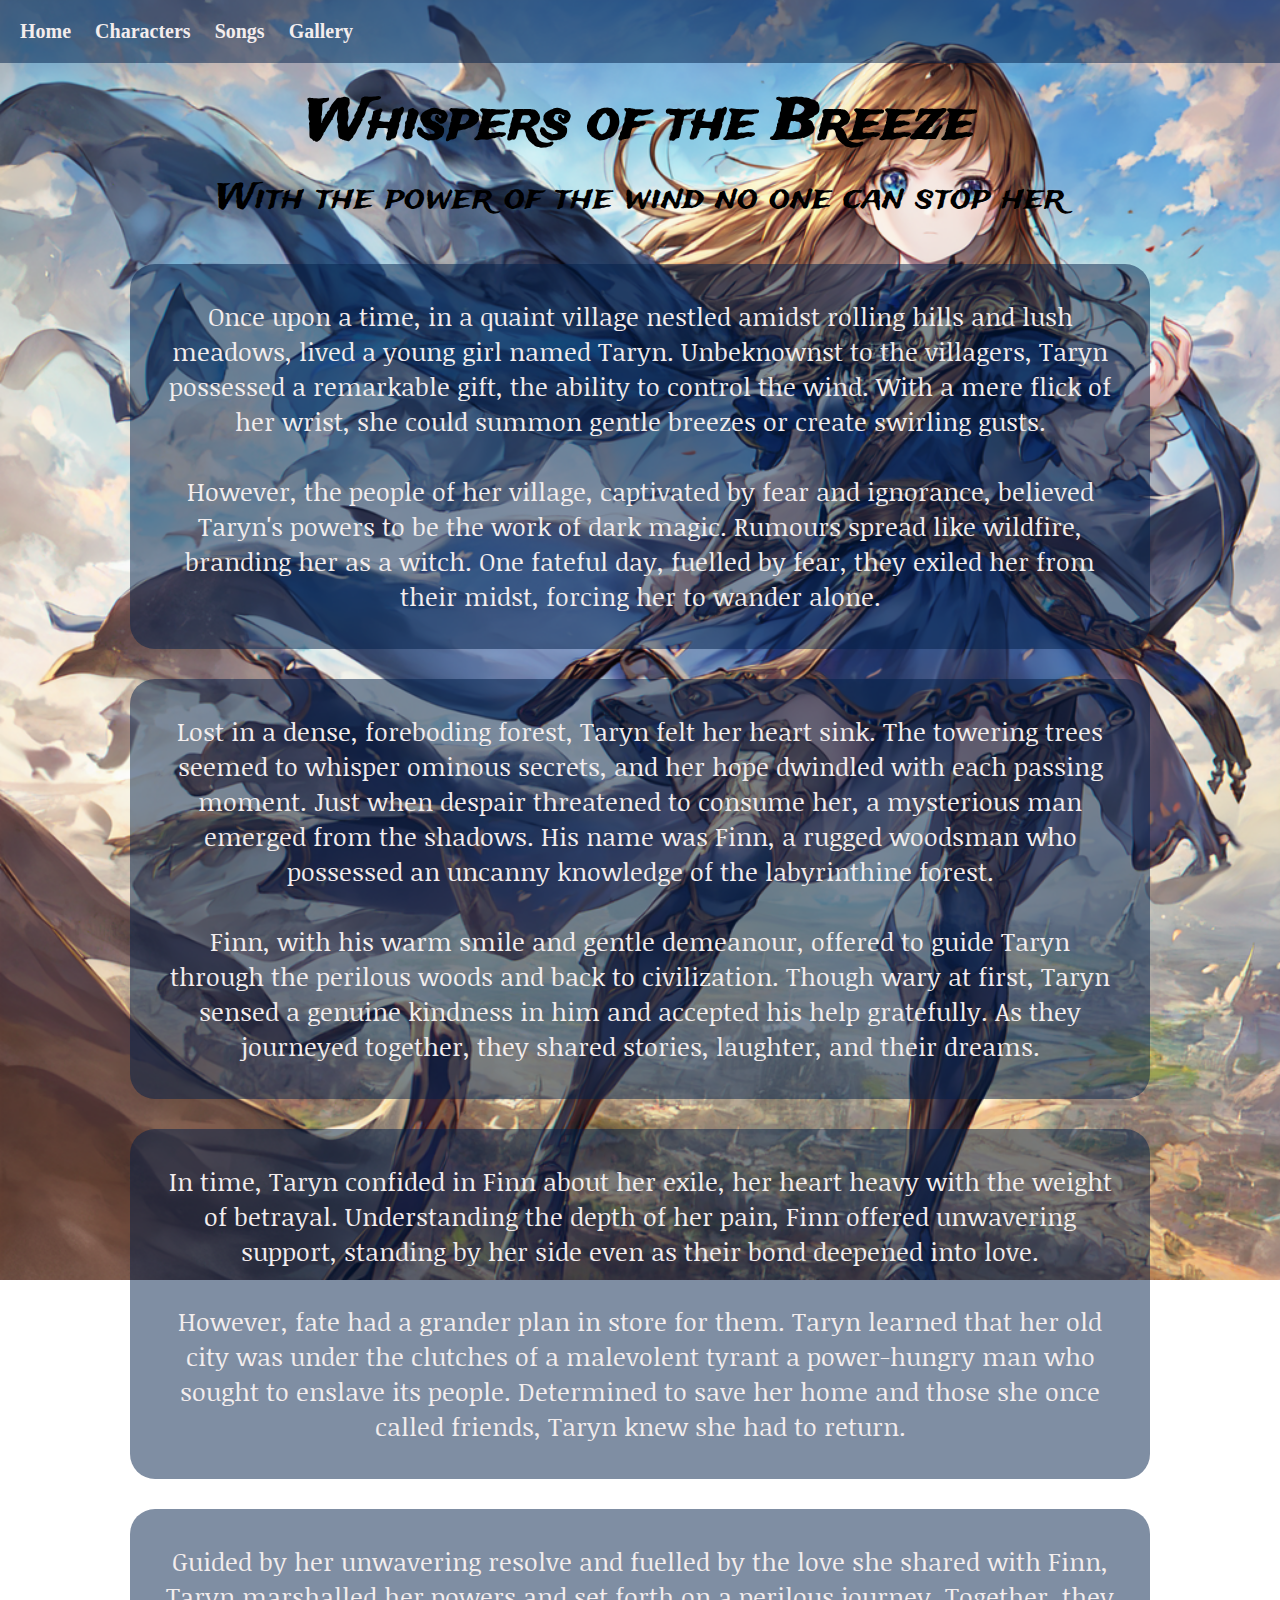
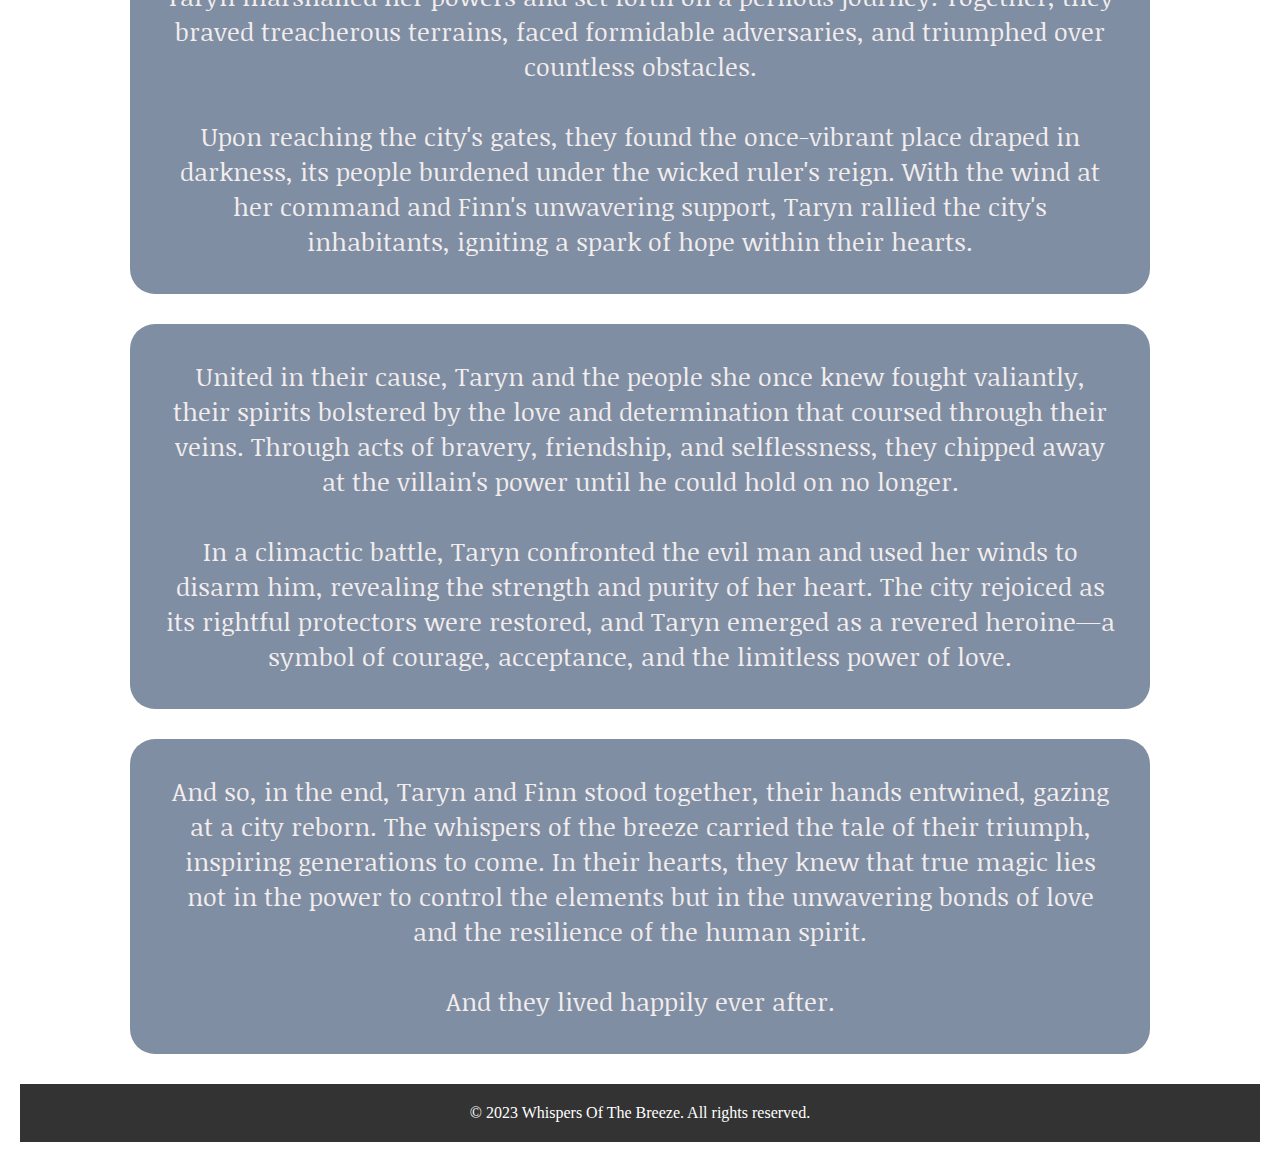
<file: index.html>
<!DOCTYPE html>
<html>
<head>
  <title>Whispers of the Breeze</title>
  <link rel="stylesheet" type="text/css" href="styles.css">
  <link rel="preconnect" href="https://fonts.googleapis.com">
  <link rel="preconnect" href="https://fonts.gstatic.com" crossorigin>
  <link href="https://fonts.googleapis.com/css2?family=Trade+Winds&display=swap" rel="stylesheet">
  <link rel="preconnect" href="https://fonts.googleapis.com">
  <link rel="preconnect" href="https://fonts.gstatic.com" crossorigin>
  <link href="https://fonts.googleapis.com/css2?family=Noticia+Text&display=swap" rel="stylesheet">
</head>
<body>
  <header>
    <nav>
      <ul>
        <li><a href="#">Home</a></li>
        <li><a href="#">Characters</a></li>
        <li><a href="#">Songs</a></li>
        <li><a href="#">Gallery</a></li>
      </ul>
    </nav>
  </header>
  
  <main>
    <section id="hero">
      <div class="hero-content">
        <h1>Whispers of the Breeze</h1>
        <p class="Sologan">With the power of the wind no one can stop her</p>
      </div>
    </section>
  <div class="Story">
    <p>Once upon a time, in a quaint village nestled amidst rolling hills and lush meadows, 
      lived a young girl named Taryn. Unbeknownst to the villagers, Taryn possessed a remarkable gift, the 
      ability to control the wind. With a mere flick of her wrist, she could summon gentle breezes or 
      create swirling gusts.
    </p>
    <br>
    <p>
      However, the people of her village, captivated by fear and ignorance, believed Taryn's powers to be 
      the work of dark magic. Rumours spread like wildfire, branding her as a witch. One fateful day, fuelled by 
      fear, they exiled her from their midst, forcing her to wander alone.
    </p>
  </div>
  <div class="Story">
    <p>
      Lost in a dense, foreboding forest, Taryn felt her heart sink. The towering trees seemed to whisper ominous secrets, 
      and her hope dwindled with each passing moment. Just when despair threatened to consume her, a mysterious man 
      emerged from the shadows. His name was Finn, a rugged woodsman who possessed an uncanny knowledge of the labyrinthine forest.
    </p>
    <br>
    <p>
      Finn, with his warm smile and gentle demeanour, offered to guide Taryn through the perilous woods and back to civilization. 
      Though wary at first, Taryn sensed a genuine kindness in him and accepted his help gratefully. As they journeyed together, 
      they shared stories, laughter, and their dreams.
    </p>
  </div>
  <div class="Story">
    <p>
      In time, Taryn confided in Finn about her exile, her heart heavy with the weight of betrayal. 
      Understanding the depth of her pain, Finn offered unwavering support, 
      standing by her side even as their bond deepened into love.
    </p>
    <br>
    <p>
      However, fate had a grander plan in store for them. Taryn learned that her old city was under the clutches of a 
      malevolent tyrant a power-hungry man who sought to enslave its people. Determined to save her home and those she 
      once called friends, Taryn knew she had to return.
    </p>
  </div>
  <div class="Story">
    <p>
      Guided by her unwavering resolve and fuelled by the love she shared with Finn, 
      Taryn marshalled her powers and set forth on a perilous journey. Together, they braved treacherous terrains, 
      faced formidable adversaries, and triumphed over countless obstacles.
    </p>
    <br>
    <p>
      Upon reaching the city's gates, they found the once-vibrant place draped in darkness, its people burdened under 
      the wicked ruler's reign. With the wind at her command and Finn's unwavering support, Taryn rallied the city's inhabitants, 
      igniting a spark of hope within their hearts.
    </p>
  </div>
  <div class="Story">
    <p>
      United in their cause, Taryn and the people she once knew fought valiantly, their spirits bolstered by the love and 
      determination that coursed through their veins. Through acts of bravery, friendship, and selflessness, they chipped 
      away at the villain's power until he could hold on no longer.
    </p>
    <br>
    <p>
      In a climactic battle, Taryn confronted the evil man and used her winds to disarm him, revealing the strength and purity 
      of her heart. The city rejoiced as its rightful protectors were restored, and Taryn emerged as a revered heroine—a symbol 
      of courage, acceptance, and the limitless power of love.
    </p>
  </div>
  <div class="Story">
    <p>
      And so, in the end, Taryn and Finn stood together, their hands entwined, gazing at a city reborn. The whispers of the 
      breeze carried the tale of their triumph, inspiring generations to come. In their hearts, they knew that true magic 
      lies not in the power to control the elements but in the unwavering bonds of love and the resilience of the human spirit.
    </p>
    <br>
    <p>
      And they lived happily ever after.
    </p>
  </div>
  <footer>
    <p>&copy; 2023 Whispers Of The Breeze. All rights reserved.</p>
  </footer>
</body>
</html>
</file>
<file: styles.css>
/* Reset default styles */
body, h1, h2, h3, p, ul, li {
    margin: 0;
    padding: 0;
  }

  body {
    background: url(/Images/AnimeTaryn.png);
    background-repeat: no-repeat;
    background-size: cover;
    background-attachment: fixed;
  }
  
  /* Header styles */
  header {
    background-color: rgba(0, 29, 72, .50);
    padding: 20px;
    
  }
  
  nav ul {
    list-style-type: none;
  }
  
  nav ul li {
    display: inline-block;
    margin-right: 20px;
  }
  
  nav ul li a {
    text-decoration: none;
    color: #f3eded;
    font-weight: bold;
    font-size: 20px;
  }
  
  /* Main styles */
  main {
    padding: 20px;
  }
  
  section {
    margin-bottom: 40px;
  }
  
  h1 {
    font-family: 'Trade Winds', cursive;
    font-size: 55px;
    margin-bottom: 10px;
  }

  .Sologan {
    font-family: 'Trade Winds', cursive;
    font-size: 35px;
  }

  .Story {
    font-family: 'Noticia Text', serif;
    font-size: 25px;
    color: #f3eded;
    width: 950px;
    margin: 0 auto 30px auto;
    background-color: rgba(0, 29, 72, .50);
    padding: 35px;
    border-radius: 25px;
    text-align: center;
  }
  
  h2 {
    font-size: 24px;
    margin-bottom: 10px;
  }
  
  .hero-content {
    text-align: center;
  }
  
  #characters .character-container {
    display: flex;
  }
  
  .character {
    margin-right: 20px;
  }
  
  .character img {
    width: 200px;
  }
  
  #songs .song-list {
    list-style-type: none;
    padding-left: 0;
    margin-top: 10px;
  }
  
  #songs .song-list li {
    margin-bottom: 5px;
  }
  
  #gallery .image-gallery {
    display: flex;
    flex-wrap: wrap;
    justify-content: center;
  }
  
  #gallery .image-gallery img {
    width: 250px;
    margin: 10px;
  }
  
  /* Footer styles */
  footer {
    background-color: #333;
    color: #fff;
    text-align: center;
    padding: 20px;
  }
</file>
